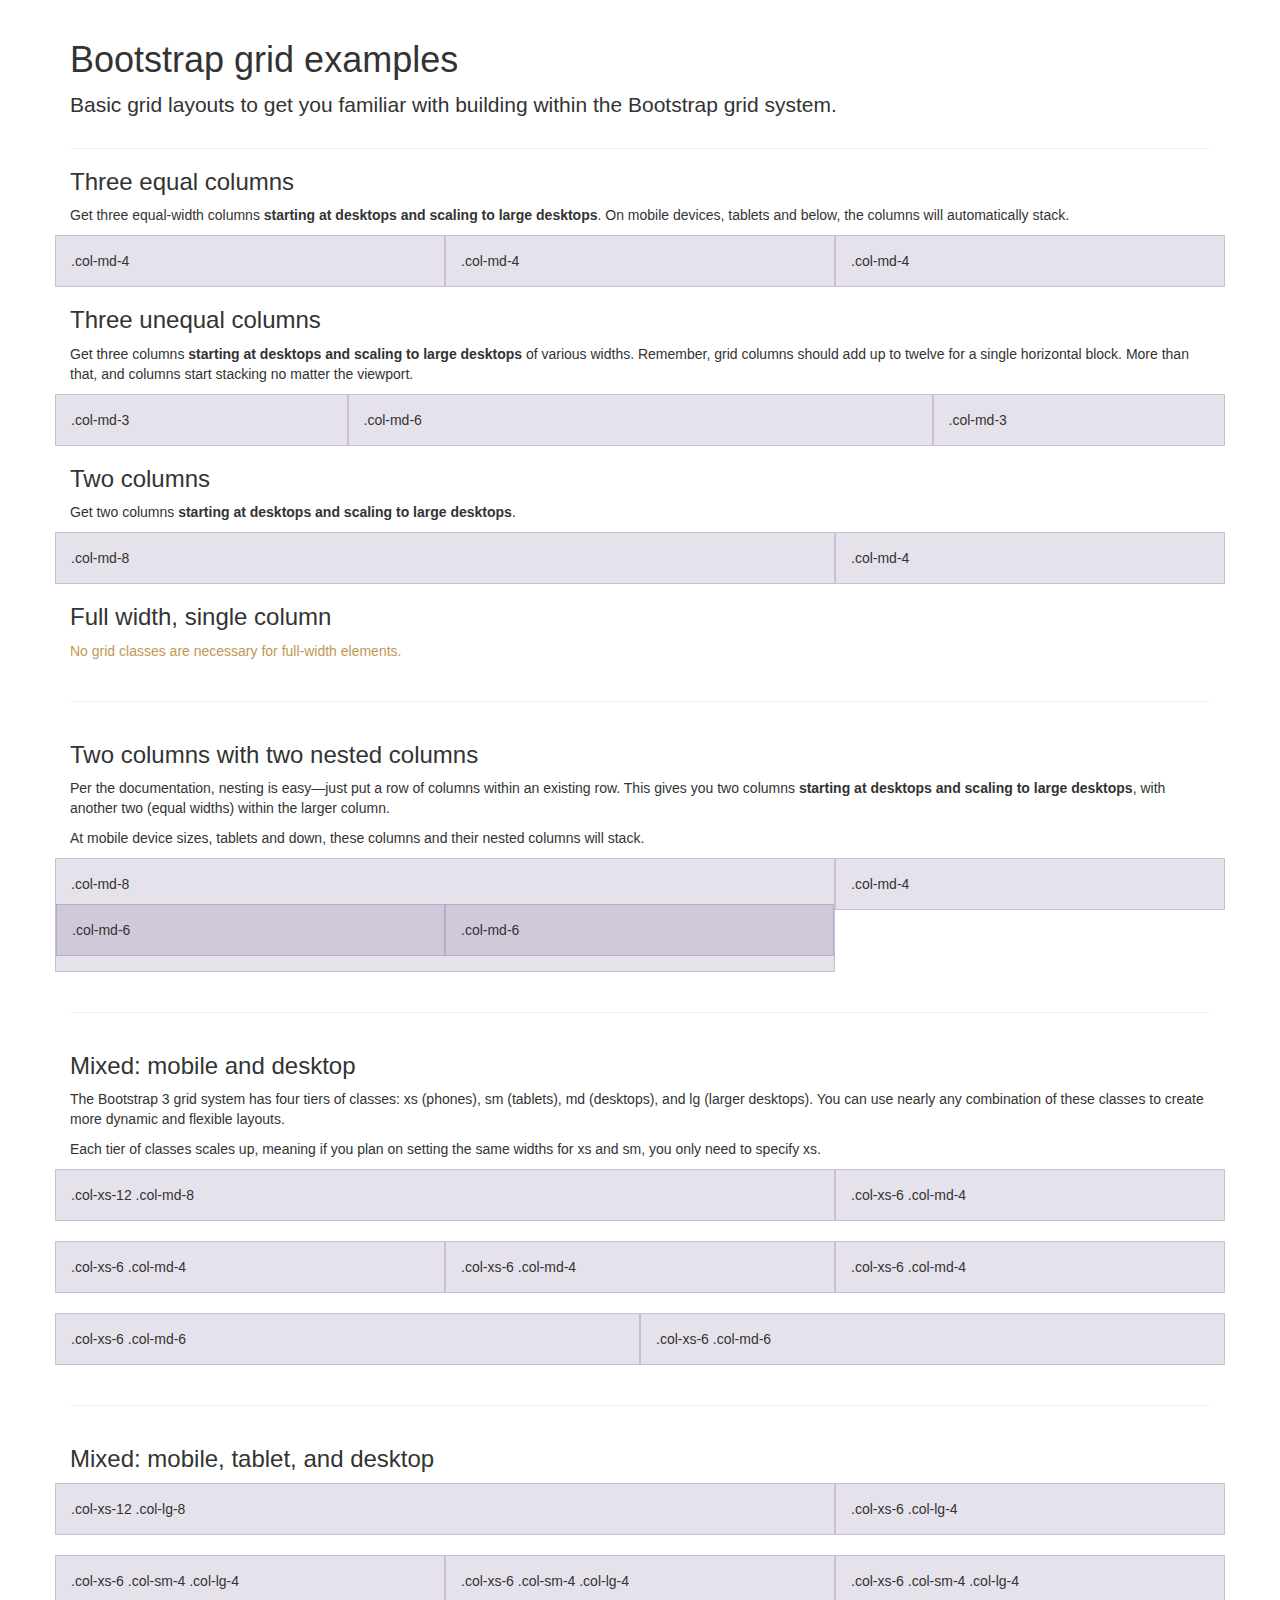
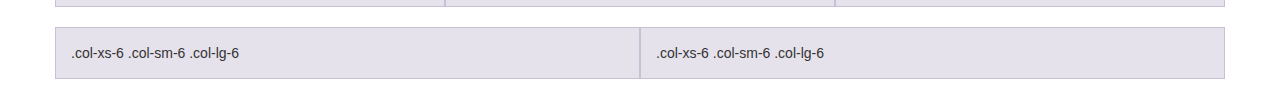
<file: libs/bootstrap-3.0.0/examples/grid/index.html>
<!DOCTYPE html>
<html lang="en">
  <head>
    <meta charset="utf-8">
    <meta name="viewport" content="width=device-width, initial-scale=1.0">
    <meta name="description" content="">
    <meta name="author" content="">
    <link rel="shortcut icon" href="../../assets/ico/favicon.png">

    <title>Grid Template for Bootstrap</title>

    <!-- Bootstrap core CSS -->
    <link href="../../dist/css/bootstrap.css" rel="stylesheet">

    <!-- Custom styles for this template -->
    <link href="grid.css" rel="stylesheet">

    <!-- HTML5 shim and Respond.js IE8 support of HTML5 elements and media queries -->
    <!--[if lt IE 9]>
      <script src="../../assets/js/html5shiv.js"></script>
      <script src="../../assets/js/respond.min.js"></script>
    <![endif]-->
  </head>

  <body>
    <div class="container">

      <div class="page-header">
        <h1>Bootstrap grid examples</h1>
        <p class="lead">Basic grid layouts to get you familiar with building within the Bootstrap grid system.</p>
      </div>

      <h3>Three equal columns</h3>
      <p>Get three equal-width columns <strong>starting at desktops and scaling to large desktops</strong>. On mobile devices, tablets and below, the columns will automatically stack.</p>
      <div class="row">
        <div class="col-md-4">.col-md-4</div>
        <div class="col-md-4">.col-md-4</div>
        <div class="col-md-4">.col-md-4</div>
      </div>

      <h3>Three unequal columns</h3>
      <p>Get three columns <strong>starting at desktops and scaling to large desktops</strong> of various widths. Remember, grid columns should add up to twelve for a single horizontal block. More than that, and columns start stacking no matter the viewport.</p>
      <div class="row">
        <div class="col-md-3">.col-md-3</div>
        <div class="col-md-6">.col-md-6</div>
        <div class="col-md-3">.col-md-3</div>
      </div>

      <h3>Two columns</h3>
      <p>Get two columns <strong>starting at desktops and scaling to large desktops</strong>.</p>
      <div class="row">
        <div class="col-md-8">.col-md-8</div>
        <div class="col-md-4">.col-md-4</div>
      </div>

      <h3>Full width, single column</h3>
      <p class="text-warning">No grid classes are necessary for full-width elements.</p>

      <hr>

      <h3>Two columns with two nested columns</h3>
      <p>Per the documentation, nesting is easy—just put a row of columns within an existing row. This gives you two columns <strong>starting at desktops and scaling to large desktops</strong>, with another two (equal widths) within the larger column.</p>
      <p>At mobile device sizes, tablets and down, these columns and their nested columns will stack.</p>
      <div class="row">
        <div class="col-md-8">
          .col-md-8
          <div class="row">
            <div class="col-md-6">.col-md-6</div>
            <div class="col-md-6">.col-md-6</div>
          </div>
        </div>
        <div class="col-md-4">.col-md-4</div>
      </div>

      <hr>

      <h3>Mixed: mobile and desktop</h3>
      <p>The Bootstrap 3 grid system has four tiers of classes: xs (phones), sm (tablets), md (desktops), and lg (larger desktops). You can use nearly any combination of these classes to create more dynamic and flexible layouts.</p>
      <p>Each tier of classes scales up, meaning if you plan on setting the same widths for xs and sm, you only need to specify xs.</p>
      <div class="row">
        <div class="col-xs-12 col-md-8">.col-xs-12 .col-md-8</div>
        <div class="col-xs-6 col-md-4">.col-xs-6 .col-md-4</div>
      </div>
      <div class="row">
        <div class="col-xs-6 col-md-4">.col-xs-6 .col-md-4</div>
        <div class="col-xs-6 col-md-4">.col-xs-6 .col-md-4</div>
        <div class="col-xs-6 col-md-4">.col-xs-6 .col-md-4</div>
      </div>
      <div class="row">
        <div class="col-xs-6 col-md-6">.col-xs-6 .col-md-6</div>
        <div class="col-xs-6 col-md-6">.col-xs-6 .col-md-6</div>
      </div>

      <hr>

      <h3>Mixed: mobile, tablet, and desktop</h3>
      <p></p>
      <div class="row">
        <div class="col-xs-12 col-sm-8 col-lg-8">.col-xs-12 .col-lg-8</div>
        <div class="col-xs-6 col-sm-4 col-lg-4">.col-xs-6 .col-lg-4</div>
      </div>
      <div class="row">
        <div class="col-xs-6 col-sm-4 col-lg-4">.col-xs-6 .col-sm-4 .col-lg-4</div>
        <div class="col-xs-6 col-sm-4 col-lg-4">.col-xs-6 .col-sm-4 .col-lg-4</div>
        <div class="col-xs-6 col-sm-4 col-lg-4">.col-xs-6 .col-sm-4 .col-lg-4</div>
      </div>
      <div class="row">
        <div class="col-xs-6 col-sm-6 col-lg-6">.col-xs-6 .col-sm-6 .col-lg-6</div>
        <div class="col-xs-6 col-sm-6 col-lg-6">.col-xs-6 .col-sm-6 .col-lg-6</div>
      </div>

    </div> <!-- /container -->


    <!-- Bootstrap core JavaScript
    ================================================== -->
    <!-- Placed at the end of the document so the pages load faster -->
  </body>
</html>
</file>
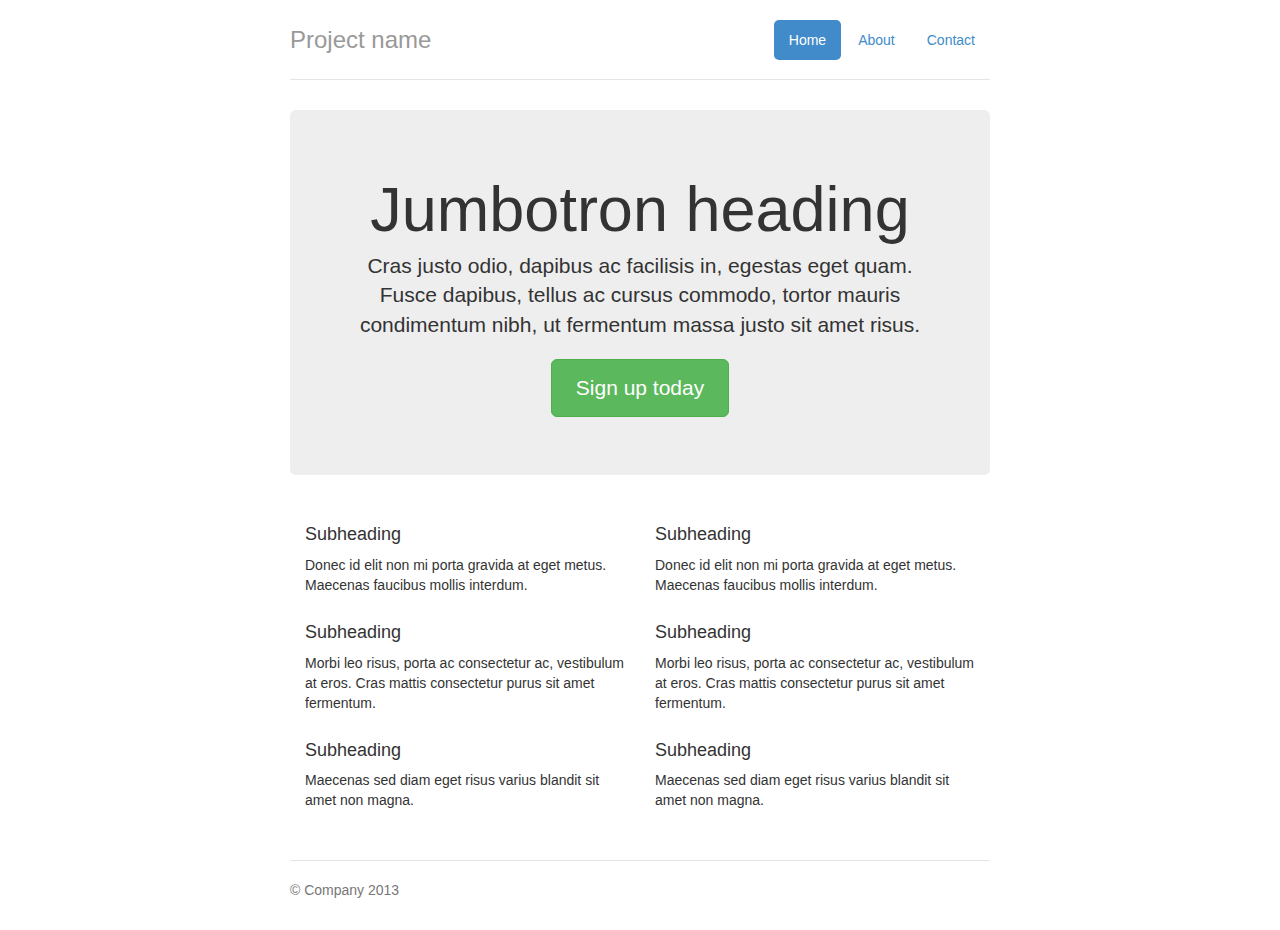
<file: libs/bootstrap-3.0.0/examples/jumbotron-narrow/index.html>
<!DOCTYPE html>
<html lang="en">
  <head>
    <meta charset="utf-8">
    <meta name="viewport" content="width=device-width, initial-scale=1.0">
    <meta name="description" content="">
    <meta name="author" content="">
    <link rel="shortcut icon" href="../../assets/ico/favicon.png">

    <title>Narrow Jumbotron Template for Bootstrap</title>

    <!-- Bootstrap core CSS -->
    <link href="../../dist/css/bootstrap.css" rel="stylesheet">

    <!-- Custom styles for this template -->
    <link href="jumbotron-narrow.css" rel="stylesheet">

    <!-- HTML5 shim and Respond.js IE8 support of HTML5 elements and media queries -->
    <!--[if lt IE 9]>
      <script src="../../assets/js/html5shiv.js"></script>
      <script src="../../assets/js/respond.min.js"></script>
    <![endif]-->
  </head>

  <body>

    <div class="container">
      <div class="header">
        <ul class="nav nav-pills pull-right">
          <li class="active"><a href="#">Home</a></li>
          <li><a href="#">About</a></li>
          <li><a href="#">Contact</a></li>
        </ul>
        <h3 class="text-muted">Project name</h3>
      </div>

      <div class="jumbotron">
        <h1>Jumbotron heading</h1>
        <p class="lead">Cras justo odio, dapibus ac facilisis in, egestas eget quam. Fusce dapibus, tellus ac cursus commodo, tortor mauris condimentum nibh, ut fermentum massa justo sit amet risus.</p>
        <p><a class="btn btn-lg btn-success" href="#">Sign up today</a></p>
      </div>

      <div class="row marketing">
        <div class="col-lg-6">
          <h4>Subheading</h4>
          <p>Donec id elit non mi porta gravida at eget metus. Maecenas faucibus mollis interdum.</p>

          <h4>Subheading</h4>
          <p>Morbi leo risus, porta ac consectetur ac, vestibulum at eros. Cras mattis consectetur purus sit amet fermentum.</p>

          <h4>Subheading</h4>
          <p>Maecenas sed diam eget risus varius blandit sit amet non magna.</p>
        </div>

        <div class="col-lg-6">
          <h4>Subheading</h4>
          <p>Donec id elit non mi porta gravida at eget metus. Maecenas faucibus mollis interdum.</p>

          <h4>Subheading</h4>
          <p>Morbi leo risus, porta ac consectetur ac, vestibulum at eros. Cras mattis consectetur purus sit amet fermentum.</p>

          <h4>Subheading</h4>
          <p>Maecenas sed diam eget risus varius blandit sit amet non magna.</p>
        </div>
      </div>

      <div class="footer">
        <p>&copy; Company 2013</p>
      </div>

    </div> <!-- /container -->


    <!-- Bootstrap core JavaScript
    ================================================== -->
    <!-- Placed at the end of the document so the pages load faster -->
  </body>
</html>
</file>
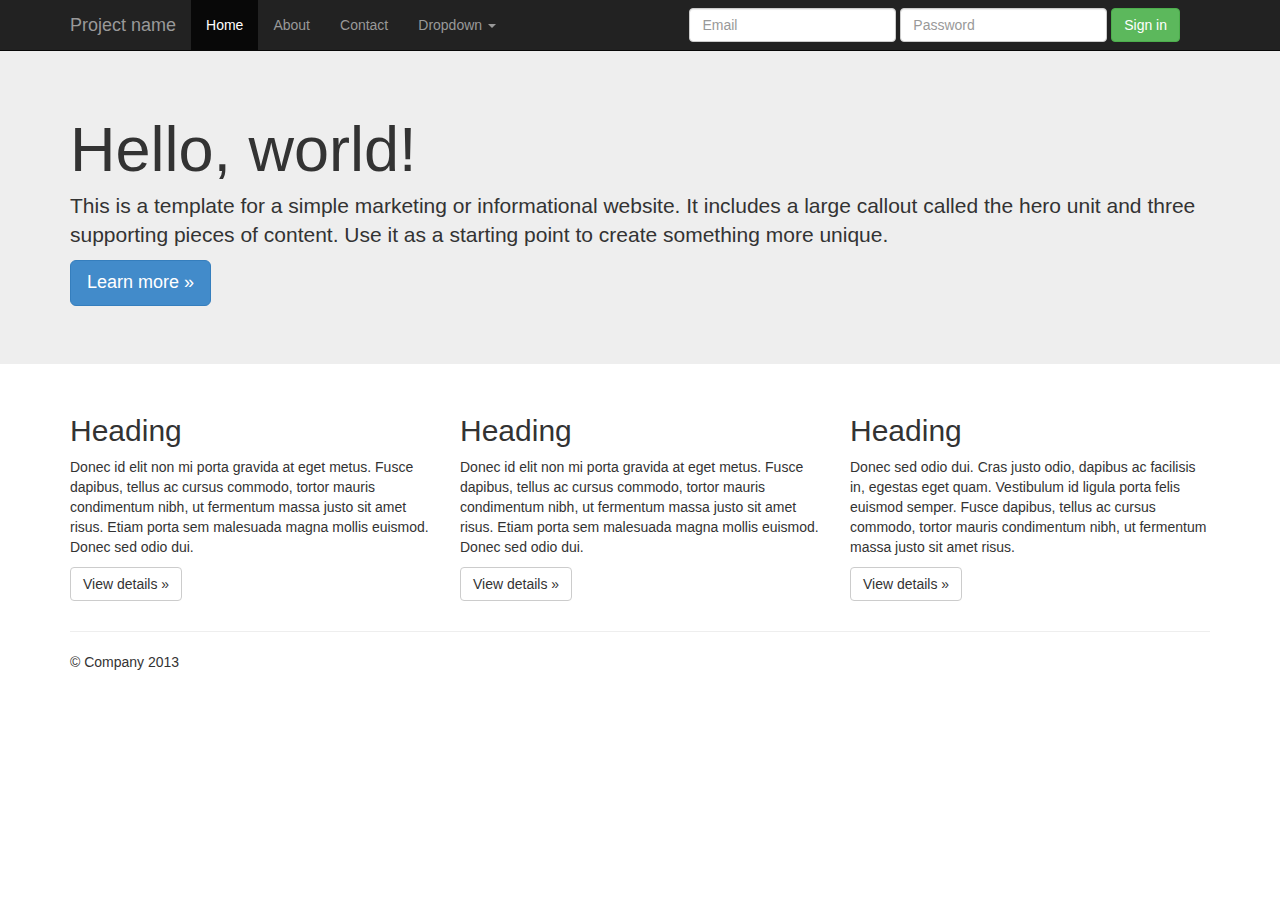
<file: libs/bootstrap-3.0.0/examples/jumbotron/index.html>
<!DOCTYPE html>
<html lang="en">
  <head>
    <meta charset="utf-8">
    <meta name="viewport" content="width=device-width, initial-scale=1.0">
    <meta name="description" content="">
    <meta name="author" content="">
    <link rel="shortcut icon" href="../../assets/ico/favicon.png">

    <title>Jumbotron Template for Bootstrap</title>

    <!-- Bootstrap core CSS -->
    <link href="../../dist/css/bootstrap.css" rel="stylesheet">

    <!-- Custom styles for this template -->
    <link href="jumbotron.css" rel="stylesheet">

    <!-- HTML5 shim and Respond.js IE8 support of HTML5 elements and media queries -->
    <!--[if lt IE 9]>
      <script src="../../assets/js/html5shiv.js"></script>
      <script src="../../assets/js/respond.min.js"></script>
    <![endif]-->
  </head>

  <body>

    <div class="navbar navbar-inverse navbar-fixed-top">
      <div class="container">
        <div class="navbar-header">
          <button type="button" class="navbar-toggle" data-toggle="collapse" data-target=".navbar-collapse">
            <span class="icon-bar"></span>
            <span class="icon-bar"></span>
            <span class="icon-bar"></span>
          </button>
          <a class="navbar-brand" href="#">Project name</a>
        </div>
        <div class="navbar-collapse collapse">
          <ul class="nav navbar-nav">
            <li class="active"><a href="#">Home</a></li>
            <li><a href="#about">About</a></li>
            <li><a href="#contact">Contact</a></li>
            <li class="dropdown">
              <a href="#" class="dropdown-toggle" data-toggle="dropdown">Dropdown <b class="caret"></b></a>
              <ul class="dropdown-menu">
                <li><a href="#">Action</a></li>
                <li><a href="#">Another action</a></li>
                <li><a href="#">Something else here</a></li>
                <li class="divider"></li>
                <li class="dropdown-header">Nav header</li>
                <li><a href="#">Separated link</a></li>
                <li><a href="#">One more separated link</a></li>
              </ul>
            </li>
          </ul>
          <form class="navbar-form navbar-right">
            <div class="form-group">
              <input type="text" placeholder="Email" class="form-control">
            </div>
            <div class="form-group">
              <input type="password" placeholder="Password" class="form-control">
            </div>
            <button type="submit" class="btn btn-success">Sign in</button>
          </form>
        </div><!--/.navbar-collapse -->
      </div>
    </div>

    <!-- Main jumbotron for a primary marketing message or call to action -->
    <div class="jumbotron">
      <div class="container">
        <h1>Hello, world!</h1>
        <p>This is a template for a simple marketing or informational website. It includes a large callout called the hero unit and three supporting pieces of content. Use it as a starting point to create something more unique.</p>
        <p><a class="btn btn-primary btn-lg">Learn more &raquo;</a></p>
      </div>
    </div>

    <div class="container">
      <!-- Example row of columns -->
      <div class="row">
        <div class="col-lg-4">
          <h2>Heading</h2>
          <p>Donec id elit non mi porta gravida at eget metus. Fusce dapibus, tellus ac cursus commodo, tortor mauris condimentum nibh, ut fermentum massa justo sit amet risus. Etiam porta sem malesuada magna mollis euismod. Donec sed odio dui. </p>
          <p><a class="btn btn-default" href="#">View details &raquo;</a></p>
        </div>
        <div class="col-lg-4">
          <h2>Heading</h2>
          <p>Donec id elit non mi porta gravida at eget metus. Fusce dapibus, tellus ac cursus commodo, tortor mauris condimentum nibh, ut fermentum massa justo sit amet risus. Etiam porta sem malesuada magna mollis euismod. Donec sed odio dui. </p>
          <p><a class="btn btn-default" href="#">View details &raquo;</a></p>
       </div>
        <div class="col-lg-4">
          <h2>Heading</h2>
          <p>Donec sed odio dui. Cras justo odio, dapibus ac facilisis in, egestas eget quam. Vestibulum id ligula porta felis euismod semper. Fusce dapibus, tellus ac cursus commodo, tortor mauris condimentum nibh, ut fermentum massa justo sit amet risus.</p>
          <p><a class="btn btn-default" href="#">View details &raquo;</a></p>
        </div>
      </div>

      <hr>

      <footer>
        <p>&copy; Company 2013</p>
      </footer>
    </div> <!-- /container -->


    <!-- Bootstrap core JavaScript
    ================================================== -->
    <!-- Placed at the end of the document so the pages load faster -->
    <script src="../../assets/js/jquery.js"></script>
    <script src="../../dist/js/bootstrap.min.js"></script>
  </body>
</html>
</file>
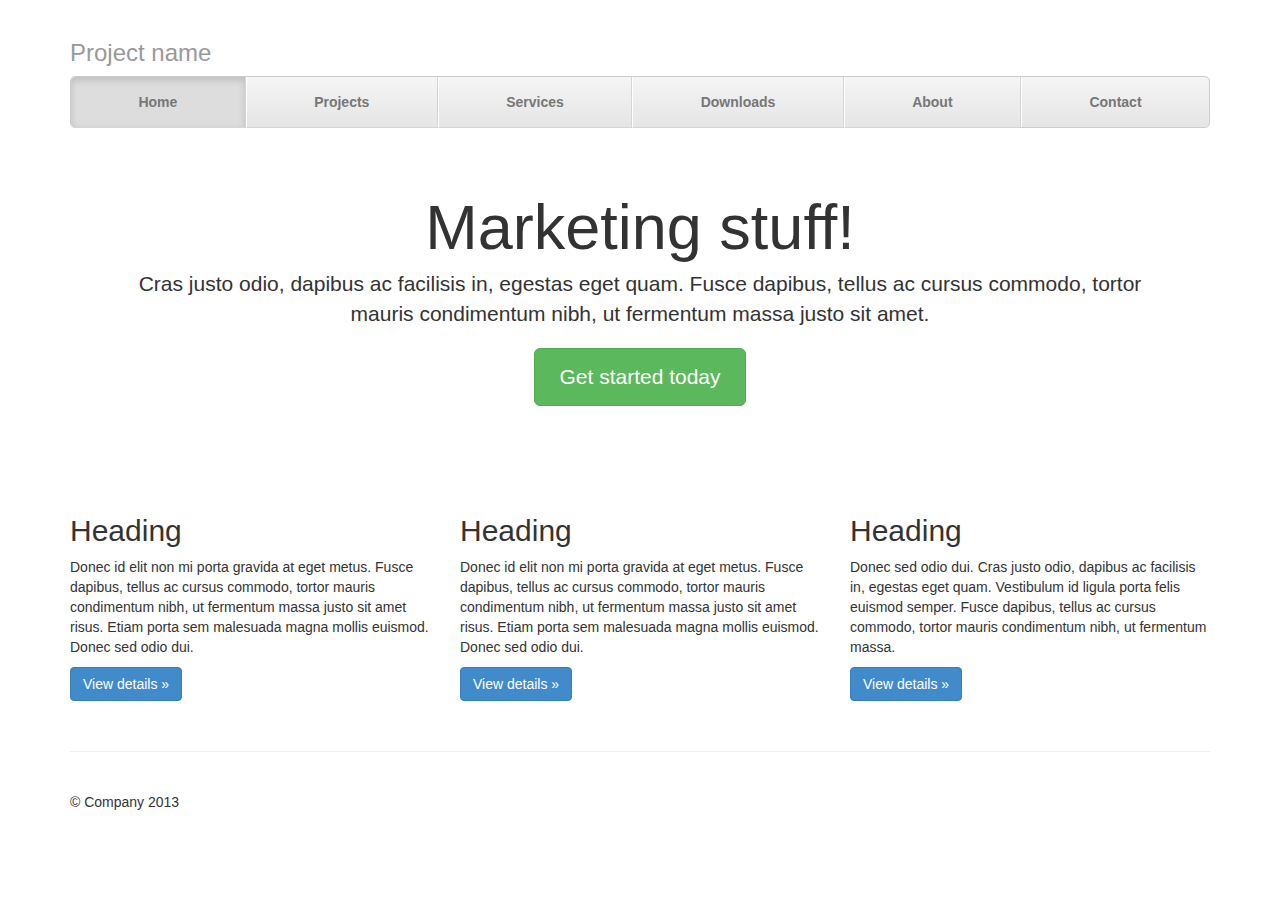
<file: libs/bootstrap-3.0.0/examples/justified-nav/index.html>
<!DOCTYPE html>
<html lang="en">
  <head>
    <meta charset="utf-8">
    <meta name="viewport" content="width=device-width, initial-scale=1.0">
    <meta name="description" content="">
    <meta name="author" content="">
    <link rel="shortcut icon" href="../../assets/ico/favicon.png">

    <title>Justified Nav Template for Bootstrap</title>

    <!-- Bootstrap core CSS -->
    <link href="../../dist/css/bootstrap.css" rel="stylesheet">

    <!-- Custom styles for this template -->
    <link href="justified-nav.css" rel="stylesheet">

    <!-- HTML5 shim and Respond.js IE8 support of HTML5 elements and media queries -->
    <!--[if lt IE 9]>
      <script src="../../assets/js/html5shiv.js"></script>
      <script src="../../assets/js/respond.min.js"></script>
    <![endif]-->
  </head>

  <body>

    <div class="container">

      <div class="masthead">
        <h3 class="text-muted">Project name</h3>
        <ul class="nav nav-justified">
          <li class="active"><a href="#">Home</a></li>
          <li><a href="#">Projects</a></li>
          <li><a href="#">Services</a></li>
          <li><a href="#">Downloads</a></li>
          <li><a href="#">About</a></li>
          <li><a href="#">Contact</a></li>
        </ul>
      </div>

      <!-- Jumbotron -->
      <div class="jumbotron">
        <h1>Marketing stuff!</h1>
        <p class="lead">Cras justo odio, dapibus ac facilisis in, egestas eget quam. Fusce dapibus, tellus ac cursus commodo, tortor mauris condimentum nibh, ut fermentum massa justo sit amet.</p>
        <p><a class="btn btn-lg btn-success" href="#">Get started today</a></p>
      </div>

      <!-- Example row of columns -->
      <div class="row">
        <div class="col-lg-4">
          <h2>Heading</h2>
          <p>Donec id elit non mi porta gravida at eget metus. Fusce dapibus, tellus ac cursus commodo, tortor mauris condimentum nibh, ut fermentum massa justo sit amet risus. Etiam porta sem malesuada magna mollis euismod. Donec sed odio dui. </p>
          <p><a class="btn btn-primary" href="#">View details &raquo;</a></p>
        </div>
        <div class="col-lg-4">
          <h2>Heading</h2>
          <p>Donec id elit non mi porta gravida at eget metus. Fusce dapibus, tellus ac cursus commodo, tortor mauris condimentum nibh, ut fermentum massa justo sit amet risus. Etiam porta sem malesuada magna mollis euismod. Donec sed odio dui. </p>
          <p><a class="btn btn-primary" href="#">View details &raquo;</a></p>
       </div>
        <div class="col-lg-4">
          <h2>Heading</h2>
          <p>Donec sed odio dui. Cras justo odio, dapibus ac facilisis in, egestas eget quam. Vestibulum id ligula porta felis euismod semper. Fusce dapibus, tellus ac cursus commodo, tortor mauris condimentum nibh, ut fermentum massa.</p>
          <p><a class="btn btn-primary" href="#">View details &raquo;</a></p>
        </div>
      </div>

      <!-- Site footer -->
      <div class="footer">
        <p>&copy; Company 2013</p>
      </div>

    </div> <!-- /container -->


    <!-- Bootstrap core JavaScript
    ================================================== -->
    <!-- Placed at the end of the document so the pages load faster -->
  </body>
</html>
</file>
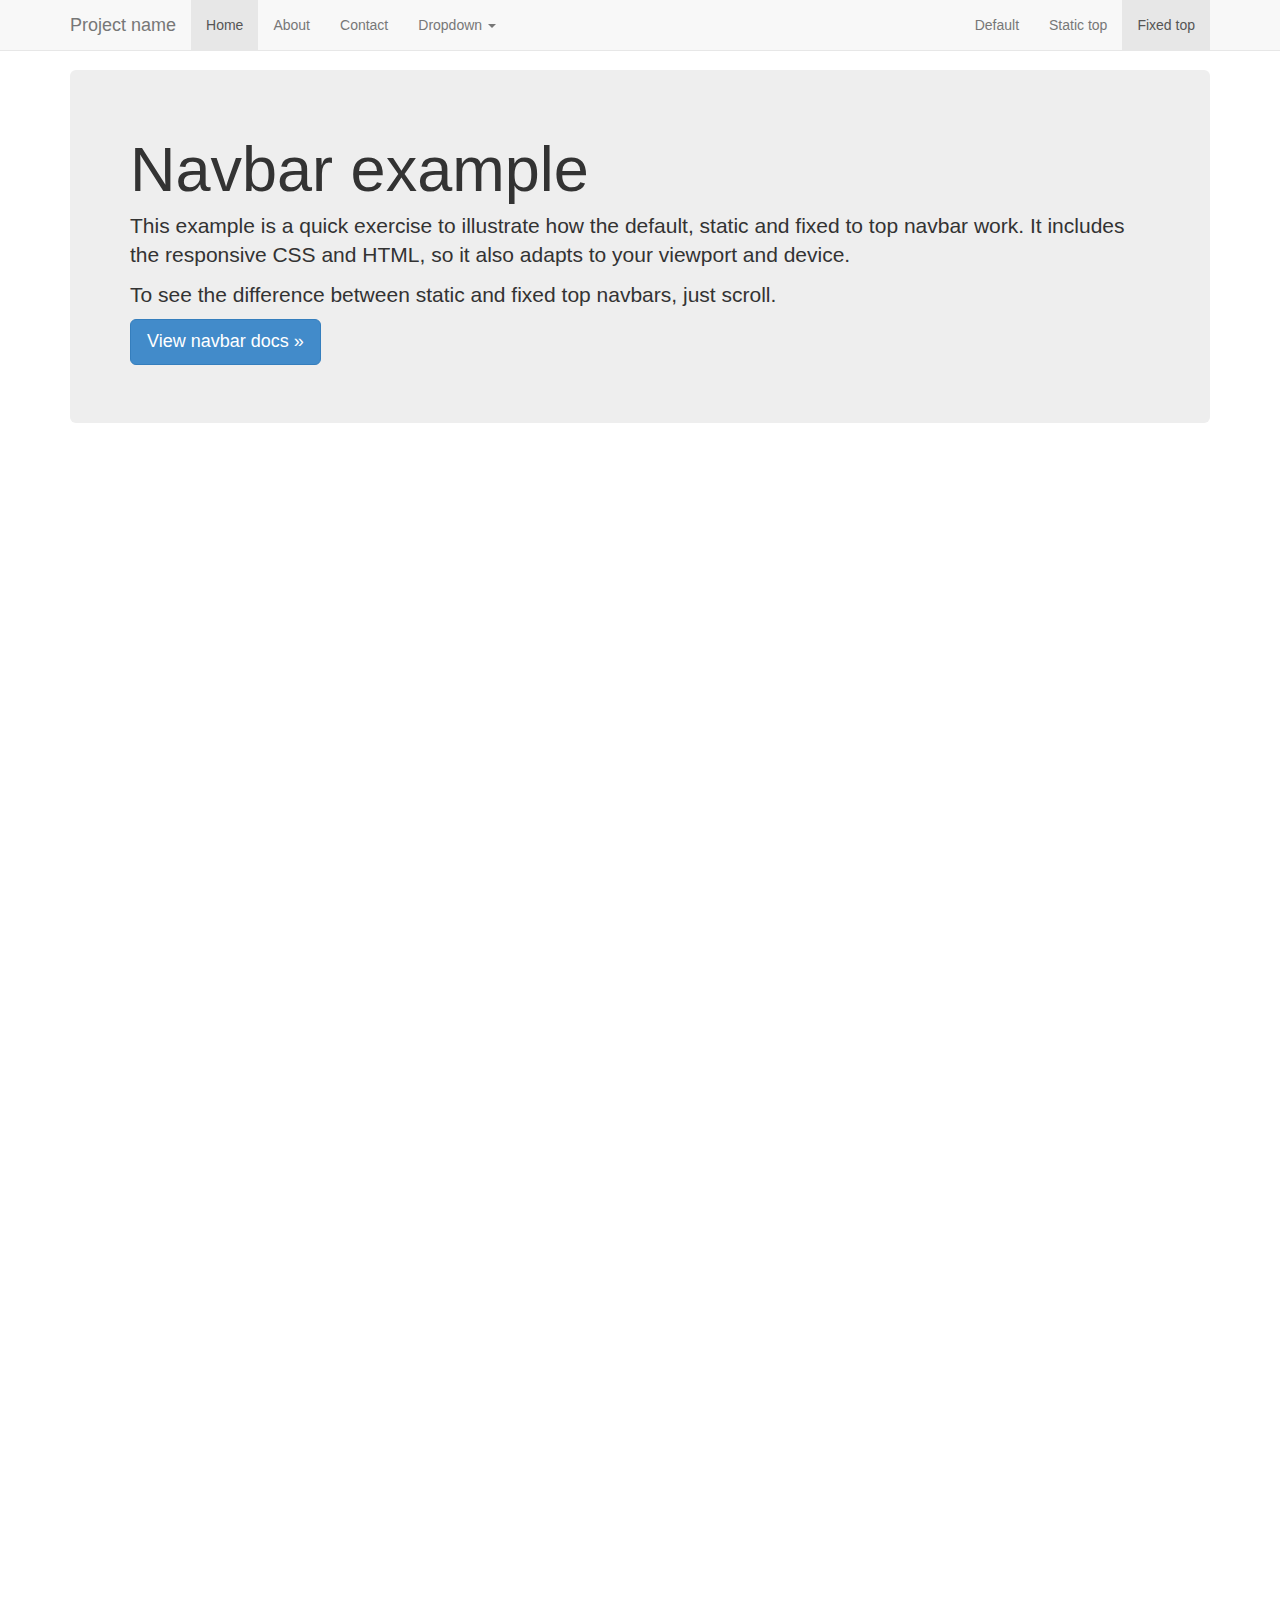
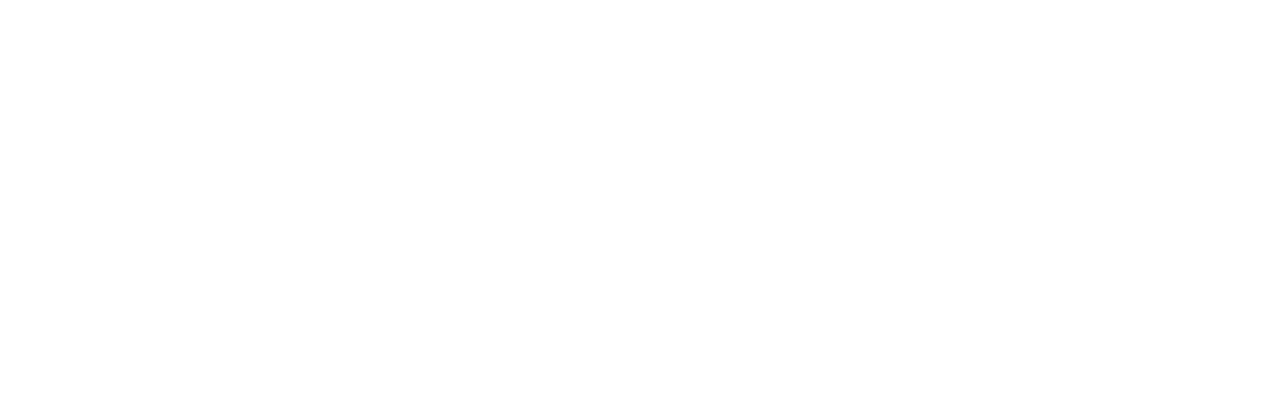
<file: libs/bootstrap-3.0.0/examples/navbar-fixed-top/index.html>
<!DOCTYPE html>
<html lang="en">
  <head>
    <meta charset="utf-8">
    <meta name="viewport" content="width=device-width, initial-scale=1.0">
    <meta name="description" content="">
    <meta name="author" content="">
    <link rel="shortcut icon" href="../../assets/ico/favicon.png">

    <title>Fixed Top Navbar Example for Bootstrap</title>

    <!-- Bootstrap core CSS -->
    <link href="../../dist/css/bootstrap.css" rel="stylesheet">

    <!-- Custom styles for this template -->
    <link href="navbar-fixed-top.css" rel="stylesheet">

    <!-- HTML5 shim and Respond.js IE8 support of HTML5 elements and media queries -->
    <!--[if lt IE 9]>
      <script src="../../assets/js/html5shiv.js"></script>
      <script src="../../assets/js/respond.min.js"></script>
    <![endif]-->
  </head>

  <body>

    <!-- Fixed navbar -->
    <div class="navbar navbar-default navbar-fixed-top">
      <div class="container">
        <div class="navbar-header">
          <button type="button" class="navbar-toggle" data-toggle="collapse" data-target=".navbar-collapse">
            <span class="icon-bar"></span>
            <span class="icon-bar"></span>
            <span class="icon-bar"></span>
          </button>
          <a class="navbar-brand" href="#">Project name</a>
        </div>
        <div class="navbar-collapse collapse">
          <ul class="nav navbar-nav">
            <li class="active"><a href="#">Home</a></li>
            <li><a href="#about">About</a></li>
            <li><a href="#contact">Contact</a></li>
            <li class="dropdown">
              <a href="#" class="dropdown-toggle" data-toggle="dropdown">Dropdown <b class="caret"></b></a>
              <ul class="dropdown-menu">
                <li><a href="#">Action</a></li>
                <li><a href="#">Another action</a></li>
                <li><a href="#">Something else here</a></li>
                <li class="divider"></li>
                <li class="dropdown-header">Nav header</li>
                <li><a href="#">Separated link</a></li>
                <li><a href="#">One more separated link</a></li>
              </ul>
            </li>
          </ul>
          <ul class="nav navbar-nav navbar-right">
            <li><a href="../navbar/">Default</a></li>
            <li><a href="../navbar-static-top/">Static top</a></li>
            <li class="active"><a href="./">Fixed top</a></li>
          </ul>
        </div><!--/.nav-collapse -->
      </div>
    </div>

    <div class="container">

      <!-- Main component for a primary marketing message or call to action -->
      <div class="jumbotron">
        <h1>Navbar example</h1>
        <p>This example is a quick exercise to illustrate how the default, static and fixed to top navbar work. It includes the responsive CSS and HTML, so it also adapts to your viewport and device.</p>
        <p>To see the difference between static and fixed top navbars, just scroll.</p>
        <p>
          <a class="btn btn-lg btn-primary" href="../../components/#navbar">View navbar docs &raquo;</a>
        </p>
      </div>

    </div> <!-- /container -->


    <!-- Bootstrap core JavaScript
    ================================================== -->
    <!-- Placed at the end of the document so the pages load faster -->
    <script src="../../assets/js/jquery.js"></script>
    <script src="../../dist/js/bootstrap.min.js"></script>
  </body>
</html>
</file>
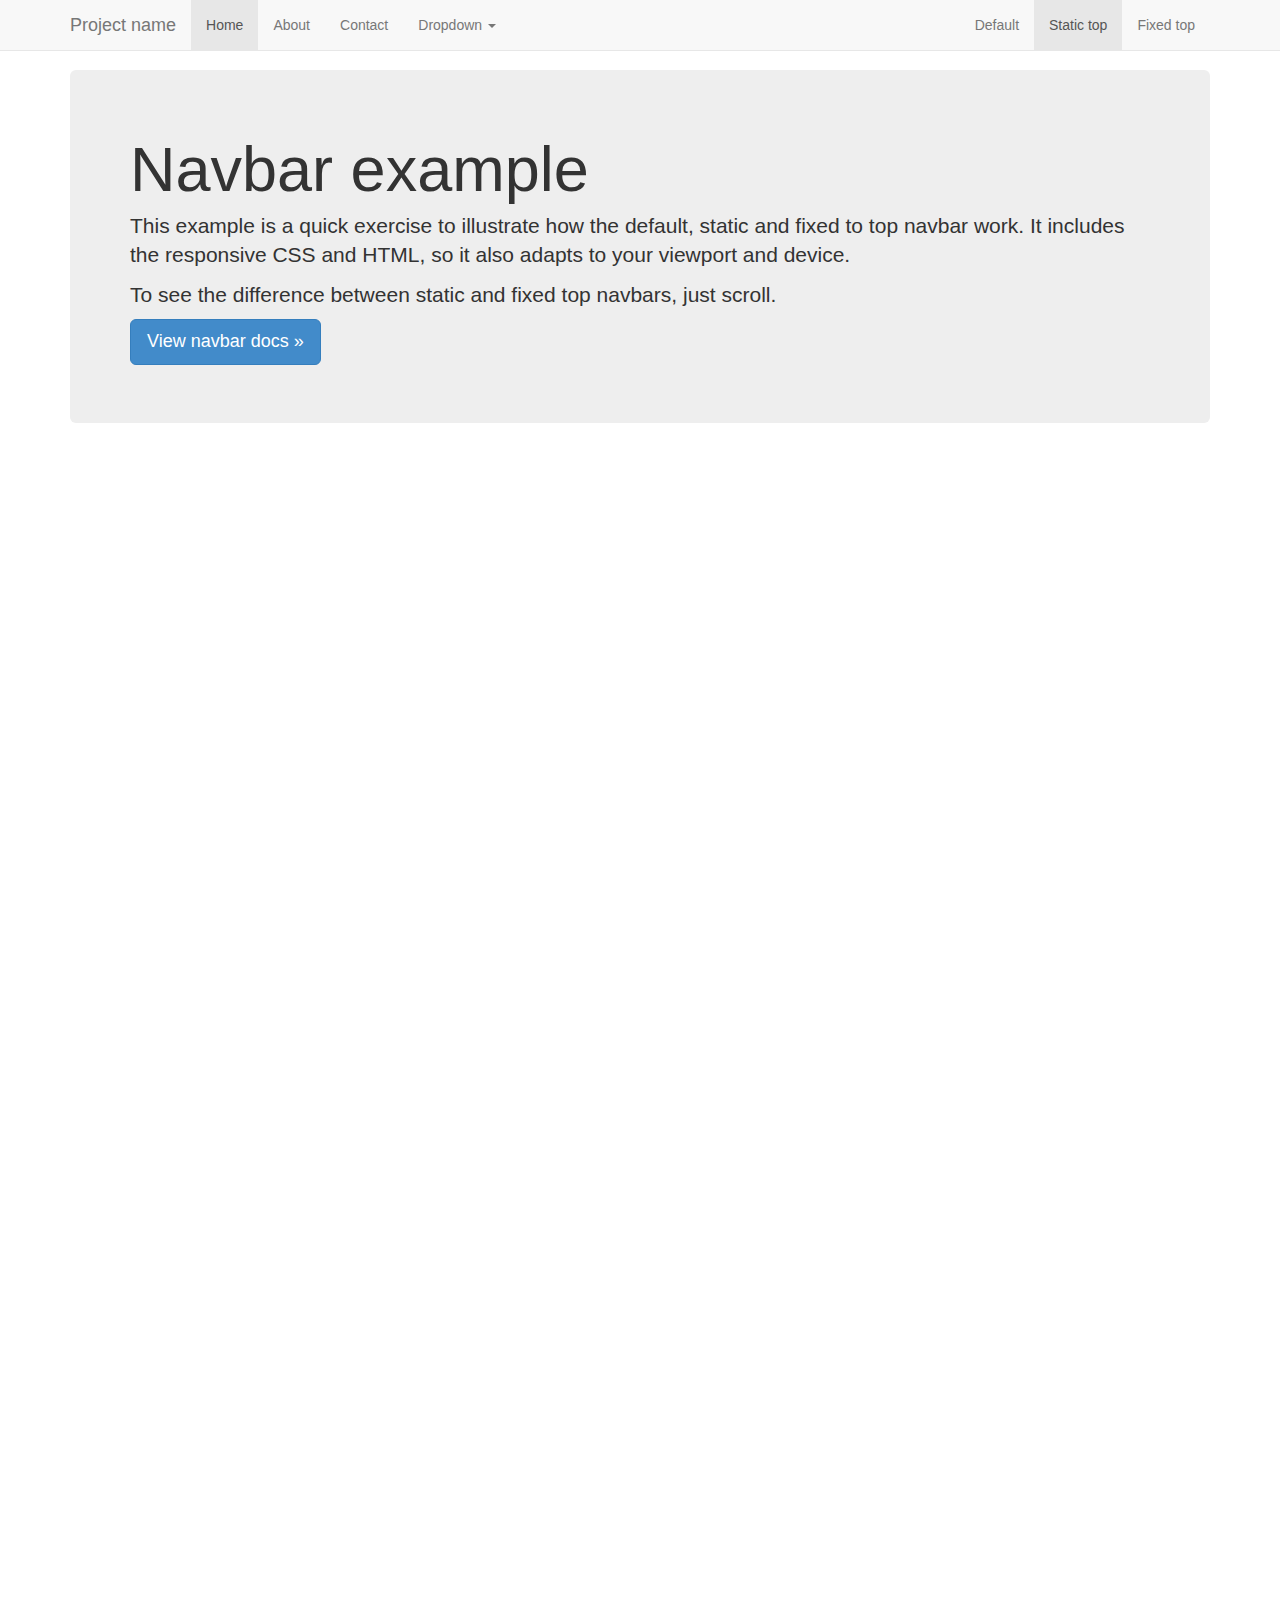
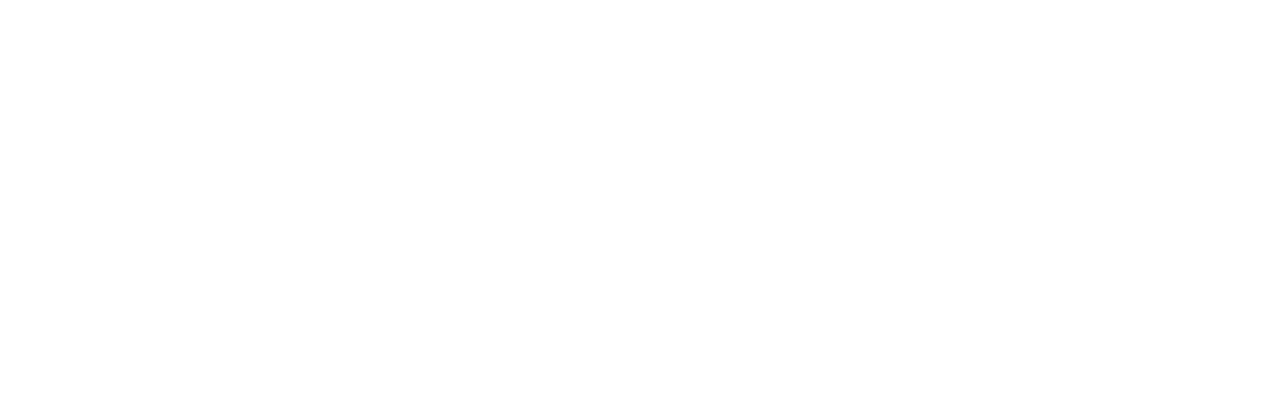
<file: libs/bootstrap-3.0.0/examples/navbar-static-top/index.html>
<!DOCTYPE html>
<html lang="en">
  <head>
    <meta charset="utf-8">
    <meta name="viewport" content="width=device-width, initial-scale=1.0">
    <meta name="description" content="">
    <meta name="author" content="">
    <link rel="shortcut icon" href="../../assets/ico/favicon.png">

    <title>Static Top Navbar Example for Bootstrap</title>

    <!-- Bootstrap core CSS -->
    <link href="../../dist/css/bootstrap.css" rel="stylesheet">

    <!-- Custom styles for this template -->
    <link href="navbar-static-top.css" rel="stylesheet">

    <!-- HTML5 shim and Respond.js IE8 support of HTML5 elements and media queries -->
    <!--[if lt IE 9]>
      <script src="../../assets/js/html5shiv.js"></script>
      <script src="../../assets/js/respond.min.js"></script>
    <![endif]-->
  </head>

  <body>

    <!-- Static navbar -->
    <div class="navbar navbar-default navbar-static-top">
      <div class="container">
        <div class="navbar-header">
          <button type="button" class="navbar-toggle" data-toggle="collapse" data-target=".navbar-collapse">
            <span class="icon-bar"></span>
            <span class="icon-bar"></span>
            <span class="icon-bar"></span>
          </button>
          <a class="navbar-brand" href="#">Project name</a>
        </div>
        <div class="navbar-collapse collapse">
          <ul class="nav navbar-nav">
            <li class="active"><a href="#">Home</a></li>
            <li><a href="#about">About</a></li>
            <li><a href="#contact">Contact</a></li>
            <li class="dropdown">
              <a href="#" class="dropdown-toggle" data-toggle="dropdown">Dropdown <b class="caret"></b></a>
              <ul class="dropdown-menu">
                <li><a href="#">Action</a></li>
                <li><a href="#">Another action</a></li>
                <li><a href="#">Something else here</a></li>
                <li class="divider"></li>
                <li class="dropdown-header">Nav header</li>
                <li><a href="#">Separated link</a></li>
                <li><a href="#">One more separated link</a></li>
              </ul>
            </li>
          </ul>
          <ul class="nav navbar-nav navbar-right">
            <li><a href="../navbar/">Default</a></li>
            <li class="active"><a href="./">Static top</a></li>
            <li><a href="../navbar-fixed-top/">Fixed top</a></li>
          </ul>
        </div><!--/.nav-collapse -->
      </div>
    </div>


    <div class="container">

      <!-- Main component for a primary marketing message or call to action -->
      <div class="jumbotron">
        <h1>Navbar example</h1>
        <p>This example is a quick exercise to illustrate how the default, static and fixed to top navbar work. It includes the responsive CSS and HTML, so it also adapts to your viewport and device.</p>
        <p>To see the difference between static and fixed top navbars, just scroll.</p>
        <p>
          <a class="btn btn-lg btn-primary" href="../../components/#navbar">View navbar docs &raquo;</a>
        </p>
      </div>

    </div> <!-- /container -->


    <!-- Bootstrap core JavaScript
    ================================================== -->
    <!-- Placed at the end of the document so the pages load faster -->
    <script src="../../assets/js/jquery.js"></script>
    <script src="../../dist/js/bootstrap.min.js"></script>
  </body>
</html>
</file>
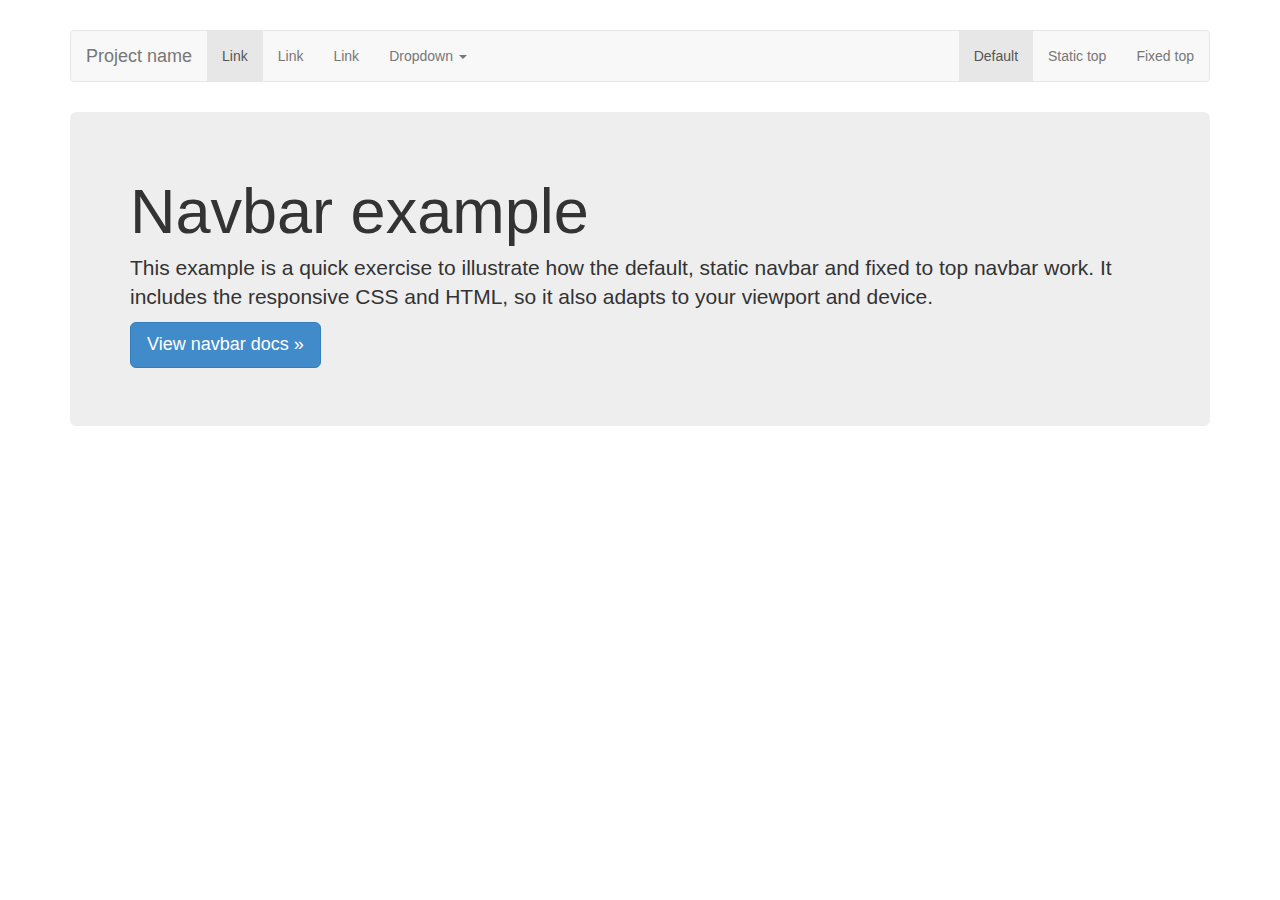
<file: libs/bootstrap-3.0.0/examples/navbar/index.html>
<!DOCTYPE html>
<html lang="en">
  <head>
    <meta charset="utf-8">
    <meta name="viewport" content="width=device-width, initial-scale=1.0">
    <meta name="description" content="">
    <meta name="author" content="">
    <link rel="shortcut icon" href="../../assets/ico/favicon.png">

    <title>Navbar Template for Bootstrap</title>

    <!-- Bootstrap core CSS -->
    <link href="../../dist/css/bootstrap.css" rel="stylesheet">

    <!-- Custom styles for this template -->
    <link href="navbar.css" rel="stylesheet">

    <!-- HTML5 shim and Respond.js IE8 support of HTML5 elements and media queries -->
    <!--[if lt IE 9]>
      <script src="../../assets/js/html5shiv.js"></script>
      <script src="../../assets/js/respond.min.js"></script>
    <![endif]-->
  </head>

  <body>

    <div class="container">

      <!-- Static navbar -->
      <div class="navbar navbar-default">
        <div class="navbar-header">
          <button type="button" class="navbar-toggle" data-toggle="collapse" data-target=".navbar-collapse">
            <span class="icon-bar"></span>
            <span class="icon-bar"></span>
            <span class="icon-bar"></span>
          </button>
          <a class="navbar-brand" href="#">Project name</a>
        </div>
        <div class="navbar-collapse collapse">
          <ul class="nav navbar-nav">
            <li class="active"><a href="#">Link</a></li>
            <li><a href="#">Link</a></li>
            <li><a href="#">Link</a></li>
            <li class="dropdown">
              <a href="#" class="dropdown-toggle" data-toggle="dropdown">Dropdown <b class="caret"></b></a>
              <ul class="dropdown-menu">
                <li><a href="#">Action</a></li>
                <li><a href="#">Another action</a></li>
                <li><a href="#">Something else here</a></li>
                <li class="divider"></li>
                <li class="dropdown-header">Nav header</li>
                <li><a href="#">Separated link</a></li>
                <li><a href="#">One more separated link</a></li>
              </ul>
            </li>
          </ul>
          <ul class="nav navbar-nav navbar-right">
            <li class="active"><a href="./">Default</a></li>
            <li><a href="../navbar-static-top/">Static top</a></li>
            <li><a href="../navbar-fixed-top/">Fixed top</a></li>
          </ul>
        </div><!--/.nav-collapse -->
      </div>

      <!-- Main component for a primary marketing message or call to action -->
      <div class="jumbotron">
        <h1>Navbar example</h1>
        <p>This example is a quick exercise to illustrate how the default, static navbar and fixed to top navbar work. It includes the responsive CSS and HTML, so it also adapts to your viewport and device.</p>
        <p>
          <a class="btn btn-lg btn-primary" href="../../components/#navbar">View navbar docs &raquo;</a>
        </p>
      </div>

    </div> <!-- /container -->


    <!-- Bootstrap core JavaScript
    ================================================== -->
    <!-- Placed at the end of the document so the pages load faster -->
    <script src="../../assets/js/jquery.js"></script>
    <script src="../../dist/js/bootstrap.min.js"></script>
  </body>
</html>
</file>
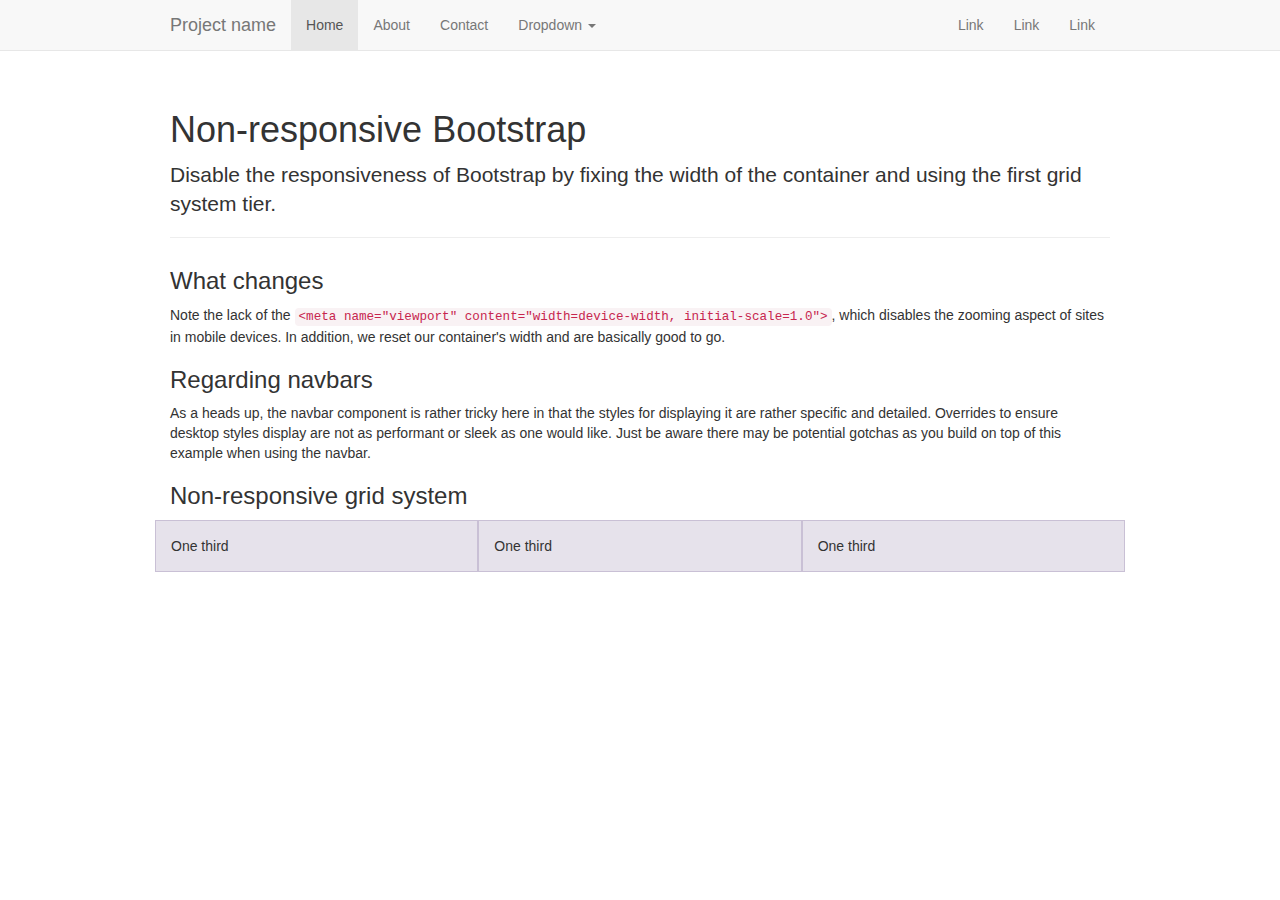
<file: libs/bootstrap-3.0.0/examples/non-responsive/index.html>
<!DOCTYPE html>
<html lang="en">
  <head>
    <meta charset="utf-8">
    <meta name="description" content="">
    <meta name="author" content="">

    <!-- Note there is no responsive meta tag here -->

    <link rel="shortcut icon" href="../../assets/ico/favicon.png">

    <title>Non-responsive Template for Bootstrap</title>

    <!-- Bootstrap core CSS -->
    <link href="../../dist/css/bootstrap.css" rel="stylesheet">

    <!-- Custom styles for this template -->
    <link href="non-responsive.css" rel="stylesheet">

    <!-- HTML5 shim and Respond.js IE8 support of HTML5 elements and media queries -->
    <!--[if lt IE 9]>
      <script src="../../assets/js/html5shiv.js"></script>
      <script src="../../assets/js/respond.min.js"></script>
    <![endif]-->
  </head>

  <body>

    <!-- Fixed navbar -->
    <div class="navbar navbar-default navbar-fixed-top">
      <div class="container">
        <div class="navbar-header">
          <button type="button" class="navbar-toggle" data-toggle="collapse" data-target=".navbar-collapse">
            <span class="icon-bar"></span>
            <span class="icon-bar"></span>
            <span class="icon-bar"></span>
          </button>
          <a class="navbar-brand" href="#">Project name</a>
        </div>
        <div class="navbar-collapse collapse">
          <ul class="nav navbar-nav">
            <li class="active"><a href="#">Home</a></li>
            <li><a href="#about">About</a></li>
            <li><a href="#contact">Contact</a></li>
            <li class="dropdown">
              <a href="#" class="dropdown-toggle" data-toggle="dropdown">Dropdown <b class="caret"></b></a>
              <ul class="dropdown-menu">
                <li><a href="#">Action</a></li>
                <li><a href="#">Another action</a></li>
                <li><a href="#">Something else here</a></li>
                <li class="divider"></li>
                <li class="dropdown-header">Nav header</li>
                <li><a href="#">Separated link</a></li>
                <li><a href="#">One more separated link</a></li>
              </ul>
            </li>
          </ul>
          <ul class="nav navbar-nav navbar-right">
            <li><a href="#">Link</a></li>
            <li><a href="#">Link</a></li>
            <li><a href="#">Link</a></li>
          </ul>
        </div><!--/.nav-collapse -->
      </div>
    </div>

    <div class="container">

      <div class="page-header">
        <h1>Non-responsive Bootstrap</h1>
        <p class="lead">Disable the responsiveness of Bootstrap by fixing the width of the container and using the first grid system tier.</p>
      </div>

      <h3>What changes</h3>
      <p>Note the lack of the <code>&lt;meta name="viewport" content="width=device-width, initial-scale=1.0"&gt;</code>, which disables the zooming aspect of sites in mobile devices. In addition, we reset our container's width and are basically good to go.</p>

      <h3>Regarding navbars</h3>
      <p>As a heads up, the navbar component is rather tricky here in that the styles for displaying it are rather specific and detailed. Overrides to ensure desktop styles display are not as performant or sleek as one would like. Just be aware there may be potential gotchas as you build on top of this example when using the navbar.</p>

      <h3>Non-responsive grid system</h3>
      <div class="row">
        <div class="col-xs-4">One third</div>
        <div class="col-xs-4">One third</div>
        <div class="col-xs-4">One third</div>
      </div>

    </div> <!-- /container -->


    <!-- Bootstrap core JavaScript
    ================================================== -->
    <!-- Placed at the end of the document so the pages load faster -->
    <script src="../../assets/js/jquery.js"></script>
    <script src="../../dist/js/bootstrap.min.js"></script>
  </body>
</html>
</file>
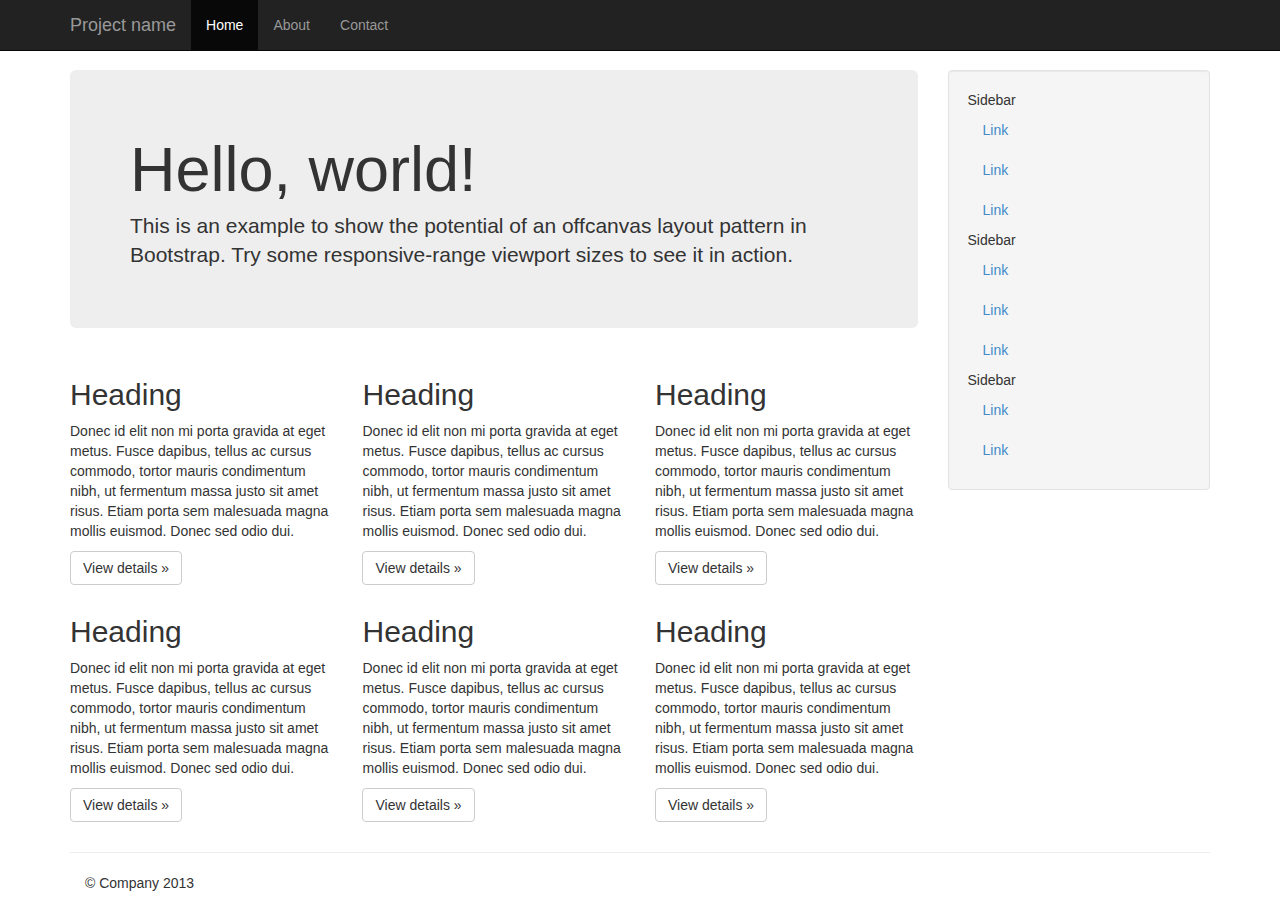
<file: libs/bootstrap-3.0.0/examples/offcanvas/index.html>
<!DOCTYPE html>
<html lang="en">
  <head>
    <meta charset="utf-8">
    <meta name="viewport" content="width=device-width, initial-scale=1.0">
    <meta name="description" content="">
    <meta name="author" content="">
    <link rel="shortcut icon" href="../../assets/ico/favicon.png">

    <title>Off Canvas Template for Bootstrap</title>

    <!-- Bootstrap core CSS -->
    <link href="../../dist/css/bootstrap.min.css" rel="stylesheet">

    <!-- Custom styles for this template -->
    <link href="offcanvas.css" rel="stylesheet">

    <!-- HTML5 shim and Respond.js IE8 support of HTML5 elements and media queries -->
    <!--[if lt IE 9]>
      <script src="../../assets/js/html5shiv.js"></script>
      <script src="../../assets/js/respond.min.js"></script>
    <![endif]-->
  </head>

  <body>
    <div class="navbar navbar-fixed-top navbar-inverse" role="navigation">
      <div class="container">
        <div class="navbar-header">
          <button type="button" class="navbar-toggle" data-toggle="collapse" data-target=".navbar-collapse">
            <span class="icon-bar"></span>
            <span class="icon-bar"></span>
            <span class="icon-bar"></span>
          </button>
          <a class="navbar-brand" href="#">Project name</a>
        </div>
        <div class="collapse navbar-collapse">
          <ul class="nav navbar-nav">
            <li class="active"><a href="#">Home</a></li>
            <li><a href="#about">About</a></li>
            <li><a href="#contact">Contact</a></li>
          </ul>
        </div><!-- /.nav-collapse -->
      </div><!-- /.container -->
    </div><!-- /.navbar -->

    <div class="container">

      <div class="row row-offcanvas row-offcanvas-right">
        <div class="col-xs-12 col-sm-9">
          <p class="pull-right visible-xs">
            <button type="button" class="btn btn-primary btn-xs" data-toggle="offcanvas">Toggle nav</button>
          </p>
          <div class="jumbotron">
            <h1>Hello, world!</h1>
            <p>This is an example to show the potential of an offcanvas layout pattern in Bootstrap. Try some responsive-range viewport sizes to see it in action.</p>
          </div>
          <div class="row">
            <div class="col-6 col-sm-6 col-lg-4">
              <h2>Heading</h2>
              <p>Donec id elit non mi porta gravida at eget metus. Fusce dapibus, tellus ac cursus commodo, tortor mauris condimentum nibh, ut fermentum massa justo sit amet risus. Etiam porta sem malesuada magna mollis euismod. Donec sed odio dui. </p>
              <p><a class="btn btn-default" href="#">View details &raquo;</a></p>
            </div><!--/span-->
            <div class="col-6 col-sm-6 col-lg-4">
              <h2>Heading</h2>
              <p>Donec id elit non mi porta gravida at eget metus. Fusce dapibus, tellus ac cursus commodo, tortor mauris condimentum nibh, ut fermentum massa justo sit amet risus. Etiam porta sem malesuada magna mollis euismod. Donec sed odio dui. </p>
              <p><a class="btn btn-default" href="#">View details &raquo;</a></p>
            </div><!--/span-->
            <div class="col-6 col-sm-6 col-lg-4">
              <h2>Heading</h2>
              <p>Donec id elit non mi porta gravida at eget metus. Fusce dapibus, tellus ac cursus commodo, tortor mauris condimentum nibh, ut fermentum massa justo sit amet risus. Etiam porta sem malesuada magna mollis euismod. Donec sed odio dui. </p>
              <p><a class="btn btn-default" href="#">View details &raquo;</a></p>
            </div><!--/span-->
            <div class="col-6 col-sm-6 col-lg-4">
              <h2>Heading</h2>
              <p>Donec id elit non mi porta gravida at eget metus. Fusce dapibus, tellus ac cursus commodo, tortor mauris condimentum nibh, ut fermentum massa justo sit amet risus. Etiam porta sem malesuada magna mollis euismod. Donec sed odio dui. </p>
              <p><a class="btn btn-default" href="#">View details &raquo;</a></p>
            </div><!--/span-->
            <div class="col-6 col-sm-6 col-lg-4">
              <h2>Heading</h2>
              <p>Donec id elit non mi porta gravida at eget metus. Fusce dapibus, tellus ac cursus commodo, tortor mauris condimentum nibh, ut fermentum massa justo sit amet risus. Etiam porta sem malesuada magna mollis euismod. Donec sed odio dui. </p>
              <p><a class="btn btn-default" href="#">View details &raquo;</a></p>
            </div><!--/span-->
            <div class="col-6 col-sm-6 col-lg-4">
              <h2>Heading</h2>
              <p>Donec id elit non mi porta gravida at eget metus. Fusce dapibus, tellus ac cursus commodo, tortor mauris condimentum nibh, ut fermentum massa justo sit amet risus. Etiam porta sem malesuada magna mollis euismod. Donec sed odio dui. </p>
              <p><a class="btn btn-default" href="#">View details &raquo;</a></p>
            </div><!--/span-->
          </div><!--/row-->
        </div><!--/span-->

        <div class="col-xs-6 col-sm-3 sidebar-offcanvas" id="sidebar" role="navigation">
          <div class="well sidebar-nav">
            <ul class="nav">
              <li>Sidebar</li>
              <li class="active"><a href="#">Link</a></li>
              <li><a href="#">Link</a></li>
              <li><a href="#">Link</a></li>
              <li>Sidebar</li>
              <li><a href="#">Link</a></li>
              <li><a href="#">Link</a></li>
              <li><a href="#">Link</a></li>
              <li>Sidebar</li>
              <li><a href="#">Link</a></li>
              <li><a href="#">Link</a></li>
            </ul>
          </div><!--/.well -->
        </div><!--/span-->
      </div><!--/row-->

      <hr>

      <footer>
        <p>&copy; Company 2013</p>
      </footer>

    </div><!--/.container-->



    <!-- Bootstrap core JavaScript
    ================================================== -->
    <!-- Placed at the end of the document so the pages load faster -->
    <script src="../../assets/js/jquery.js"></script>
    <script src="../../dist/js/bootstrap.min.js"></script>
    <script src="offcanvas.js"></script>
  </body>
</html>
</file>
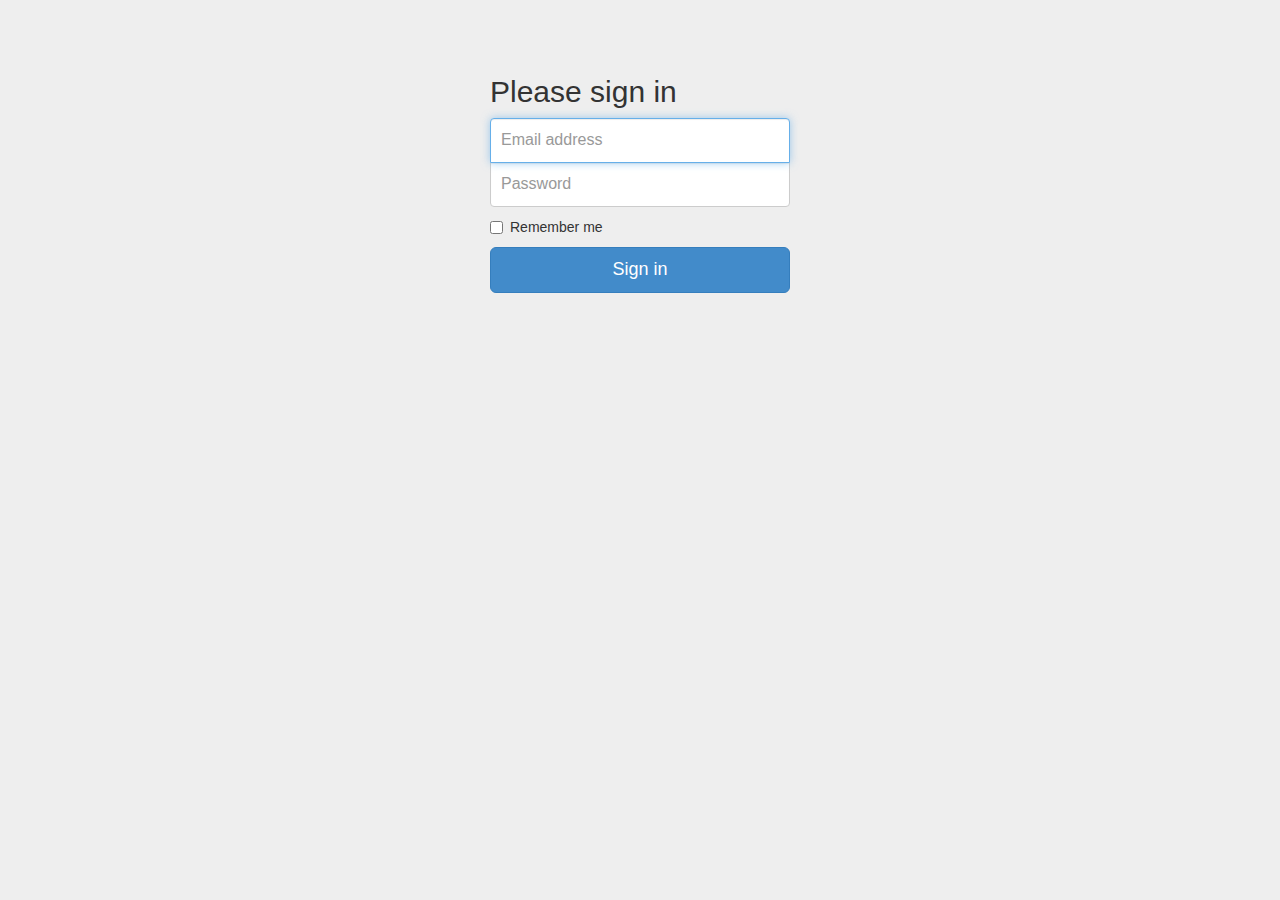
<file: libs/bootstrap-3.0.0/examples/signin/index.html>
<!DOCTYPE html>
<html lang="en">
  <head>
    <meta charset="utf-8">
    <meta name="viewport" content="width=device-width, initial-scale=1.0">
    <meta name="description" content="">
    <meta name="author" content="">
    <link rel="shortcut icon" href="../../assets/ico/favicon.png">

    <title>Signin Template for Bootstrap</title>

    <!-- Bootstrap core CSS -->
    <link href="../../dist/css/bootstrap.css" rel="stylesheet">

    <!-- Custom styles for this template -->
    <link href="signin.css" rel="stylesheet">

    <!-- HTML5 shim and Respond.js IE8 support of HTML5 elements and media queries -->
    <!--[if lt IE 9]>
      <script src="../../assets/js/html5shiv.js"></script>
      <script src="../../assets/js/respond.min.js"></script>
    <![endif]-->
  </head>

  <body>

    <div class="container">

      <form class="form-signin">
        <h2 class="form-signin-heading">Please sign in</h2>
        <input type="text" class="form-control" placeholder="Email address" autofocus>
        <input type="password" class="form-control" placeholder="Password">
        <label class="checkbox">
          <input type="checkbox" value="remember-me"> Remember me
        </label>
        <button class="btn btn-lg btn-primary btn-block" type="submit">Sign in</button>
      </form>

    </div> <!-- /container -->


    <!-- Bootstrap core JavaScript
    ================================================== -->
    <!-- Placed at the end of the document so the pages load faster -->
  </body>
</html>
</file>
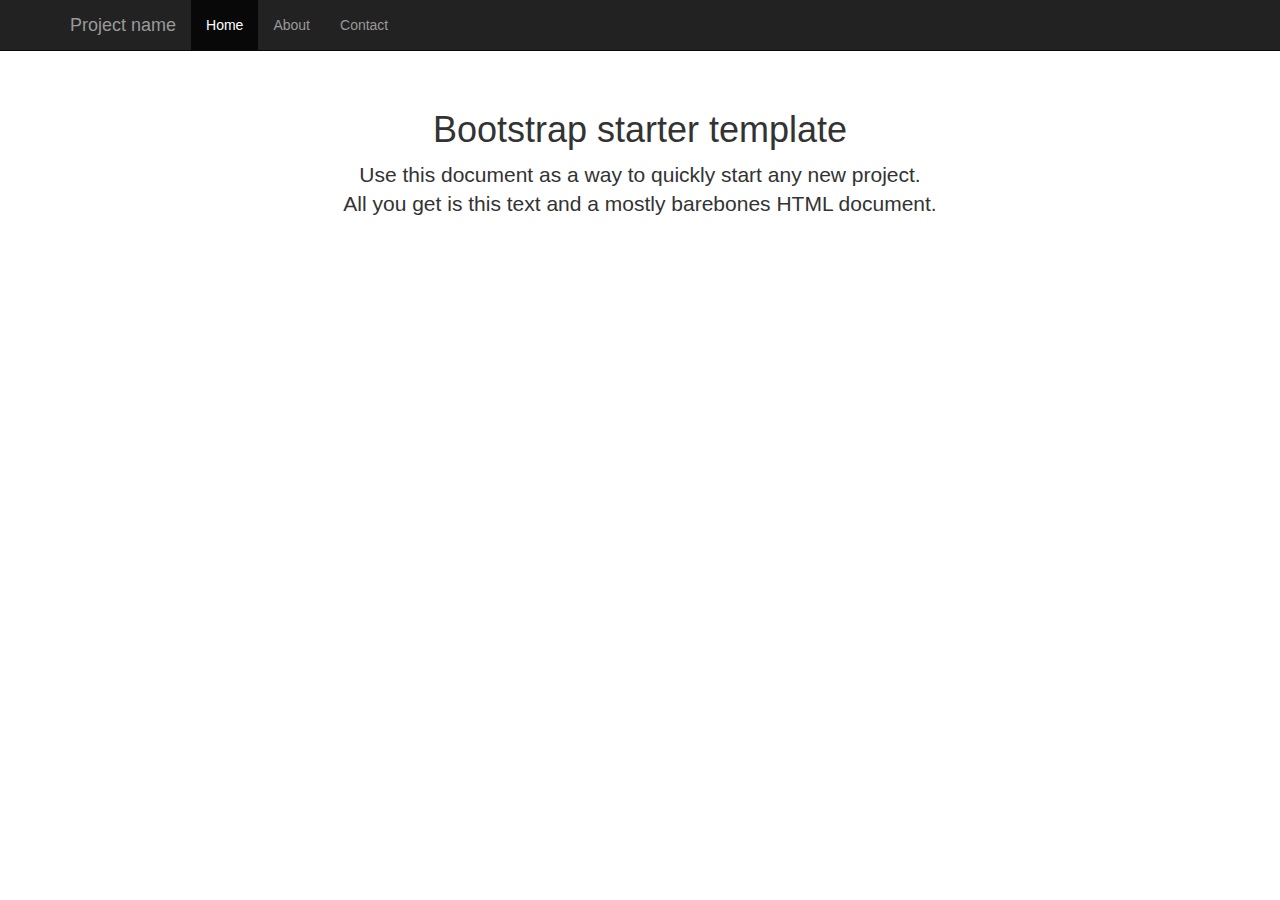
<file: libs/bootstrap-3.0.0/examples/starter-template/index.html>
<!DOCTYPE html>
<html lang="en">
  <head>
    <meta charset="utf-8">
    <meta name="viewport" content="width=device-width, initial-scale=1.0">
    <meta name="description" content="">
    <meta name="author" content="">
    <link rel="shortcut icon" href="../../assets/ico/favicon.png">

    <title>Starter Template for Bootstrap</title>

    <!-- Bootstrap core CSS -->
    <link href="../../dist/css/bootstrap.css" rel="stylesheet">

    <!-- Custom styles for this template -->
    <link href="starter-template.css" rel="stylesheet">

    <!-- HTML5 shim and Respond.js IE8 support of HTML5 elements and media queries -->
    <!--[if lt IE 9]>
      <script src="../../assets/js/html5shiv.js"></script>
      <script src="../../assets/js/respond.min.js"></script>
    <![endif]-->
  </head>

  <body>

    <div class="navbar navbar-inverse navbar-fixed-top">
      <div class="container">
        <div class="navbar-header">
          <button type="button" class="navbar-toggle" data-toggle="collapse" data-target=".navbar-collapse">
            <span class="icon-bar"></span>
            <span class="icon-bar"></span>
            <span class="icon-bar"></span>
          </button>
          <a class="navbar-brand" href="#">Project name</a>
        </div>
        <div class="collapse navbar-collapse">
          <ul class="nav navbar-nav">
            <li class="active"><a href="#">Home</a></li>
            <li><a href="#about">About</a></li>
            <li><a href="#contact">Contact</a></li>
          </ul>
        </div><!--/.nav-collapse -->
      </div>
    </div>

    <div class="container">

      <div class="starter-template">
        <h1>Bootstrap starter template</h1>
        <p class="lead">Use this document as a way to quickly start any new project.<br> All you get is this text and a mostly barebones HTML document.</p>
      </div>

    </div><!-- /.container -->


    <!-- Bootstrap core JavaScript
    ================================================== -->
    <!-- Placed at the end of the document so the pages load faster -->
    <script src="../../assets/js/jquery.js"></script>
    <script src="../../dist/js/bootstrap.min.js"></script>
  </body>
</html>
</file>
<file: libs/bootstrap-3.0.0/examples/grid/grid.css>
.container {
  padding-left: 15px;
  padding-right: 15px;
}

h4 {
  margin-top: 25px;
}
.row {
  margin-bottom: 20px;
}
.row .row {
  margin-top: 10px;
  margin-bottom: 0;
}
[class*="col-"] {
  padding-top: 15px;
  padding-bottom: 15px;
  background-color: #eee;
  border: 1px solid #ddd;
  background-color: rgba(86,61,124,.15);
  border: 1px solid rgba(86,61,124,.2);
}

hr {
  margin-top: 40px;
  margin-bottom: 40px;
}
</file>
<file: libs/bootstrap-3.0.0/examples/jumbotron-narrow/jumbotron-narrow.css>
/* Space out content a bit */
body {
  padding-top: 20px;
  padding-bottom: 20px;
}

/* Everything but the jumbotron gets side spacing for mobile first views */
.header,
.marketing,
.footer {
  padding-left: 15px;
  padding-right: 15px;
}

/* Custom page header */
.header {
  border-bottom: 1px solid #e5e5e5;
}
/* Make the masthead heading the same height as the navigation */
.header h3 {
  margin-top: 0;
  margin-bottom: 0;
  line-height: 40px;
  padding-bottom: 19px;
}

/* Custom page footer */
.footer {
  padding-top: 19px;
  color: #777;
  border-top: 1px solid #e5e5e5;
}

/* Customize container */
@media (min-width: 768px) {
  .container {
    max-width: 730px;
  }
}
.container-narrow > hr {
  margin: 30px 0;
}

/* Main marketing message and sign up button */
.jumbotron {
  text-align: center;
  border-bottom: 1px solid #e5e5e5;
}
.jumbotron .btn {
  font-size: 21px;
  padding: 14px 24px;
}

/* Supporting marketing content */
.marketing {
  margin: 40px 0;
}
.marketing p + h4 {
  margin-top: 28px;
}

/* Responsive: Portrait tablets and up */
@media screen and (min-width: 768px) {
  /* Remove the padding we set earlier */
  .header,
  .marketing,
  .footer {
    padding-left: 0;
    padding-right: 0;
  }
  /* Space out the masthead */
  .header {
    margin-bottom: 30px;
  }
  /* Remove the bottom border on the jumbotron for visual effect */
  .jumbotron {
    border-bottom: 0;
  }
}
</file>
<file: libs/bootstrap-3.0.0/examples/jumbotron/jumbotron.css>
/* Move down content because we have a fixed navbar that is 50px tall */
body {
  padding-top: 50px;
  padding-bottom: 20px;
}
</file>
<file: libs/bootstrap-3.0.0/examples/justified-nav/justified-nav.css>
body {
  padding-top: 20px;
}

.footer {
  border-top: 1px solid #eee;
  margin-top: 40px;
  padding-top: 40px;
  padding-bottom: 40px;
}

/* Main marketing message and sign up button */
.jumbotron {
  text-align: center;
  background-color: transparent;
}
.jumbotron .btn {
  font-size: 21px;
  padding: 14px 24px;
}

/* Customize the nav-justified links to be fill the entire space of the .navbar */

.nav-justified {
  background-color: #eee;
  border-radius: 5px;
  border: 1px solid #ccc;
}
.nav-justified > li > a {
  padding-top: 15px;
  padding-bottom: 15px;
  color: #777;
  font-weight: bold;
  text-align: center;
  border-bottom: 1px solid #d5d5d5;
  background-color: #e5e5e5; /* Old browsers */
  background-repeat: repeat-x; /* Repeat the gradient */
  background-image: -moz-linear-gradient(top, #f5f5f5 0%, #e5e5e5 100%); /* FF3.6+ */
  background-image: -webkit-gradient(linear, left top, left bottom, color-stop(0%,#f5f5f5), color-stop(100%,#e5e5e5)); /* Chrome,Safari4+ */
  background-image: -webkit-linear-gradient(top, #f5f5f5 0%,#e5e5e5 100%); /* Chrome 10+,Safari 5.1+ */
  background-image: -ms-linear-gradient(top, #f5f5f5 0%,#e5e5e5 100%); /* IE10+ */
  background-image: -o-linear-gradient(top, #f5f5f5 0%,#e5e5e5 100%); /* Opera 11.10+ */
  filter: progid:DXImageTransform.Microsoft.gradient( startColorstr='#f5f5f5', endColorstr='#e5e5e5',GradientType=0 ); /* IE6-9 */
  background-image: linear-gradient(top, #f5f5f5 0%,#e5e5e5 100%); /* W3C */
}
.nav-justified > .active > a,
.nav-justified > .active > a:hover,
.nav-justified > .active > a:focus {
  background-color: #ddd;
  background-image: none;
  box-shadow: inset 0 3px 7px rgba(0,0,0,.15);
}
.nav-justified > li:first-child > a {
  border-radius: 5px 5px 0 0;
}
.nav-justified > li:last-child > a {
  border-bottom: 0;
  border-radius: 0 0 5px 5px;
}

@media (min-width: 768px) {
  .nav-justified {
    max-height: 52px;
  }
  .nav-justified > li > a {
    border-left: 1px solid #fff;
    border-right: 1px solid #d5d5d5;
  }
  .nav-justified > li:first-child > a {
    border-left: 0;
    border-radius: 5px 0 0 5px;
  }
  .nav-justified > li:last-child > a {
    border-radius: 0 5px 5px 0;
    border-right: 0;
  }
}

/* Responsive: Portrait tablets and up */
@media screen and (min-width: 768px) {
  /* Remove the padding we set earlier */
  .masthead,
  .marketing,
  .footer {
    padding-left: 0;
    padding-right: 0;
  }
}
</file>
<file: libs/bootstrap-3.0.0/examples/navbar-fixed-top/navbar-fixed-top.css>
body {
  min-height: 2000px;
  padding-top: 70px;
}
</file>
<file: libs/bootstrap-3.0.0/examples/navbar-static-top/navbar-static-top.css>
body {
  min-height: 2000px;
}

.navbar-static-top {
  margin-bottom: 19px;
}
</file>
<file: libs/bootstrap-3.0.0/examples/navbar/navbar.css>
body {
padding: 30px;
}

.navbar {
margin-bottom: 30px;
}
</file>
<file: libs/bootstrap-3.0.0/examples/non-responsive/non-responsive.css>
/* Template-specific stuff
 *
 * Customizations just for the template—these are not necessary for anything
 * with disabling the responsiveness.
 */

/* Account for fixed navbar */
body {
  padding-top: 70px;
  padding-bottom: 30px;
}

/* Finesse the page header spacing */
.page-header {
  margin-bottom: 30px;
}
.page-header .lead {
  margin-bottom: 10px;
}


/* Non-responsive overrides
 *
 * Utilitze the following CSS to disable the responsive-ness of the container,
 * grid system, and navbar.
 */

/* Reset the container */
.container {
  max-width: none !important;
  width: 970px;
}

/* Demonstrate the grids */
.col-xs-4 {
  padding-top: 15px;
  padding-bottom: 15px;
  background-color: #eee;
  border: 1px solid #ddd;
  background-color: rgba(86,61,124,.15);
  border: 1px solid rgba(86,61,124,.2);
}

.container .navbar-header,
.container .navbar-collapse {
  margin-right: 0;
  margin-left: 0;
}

/* Always float the navbar header */
.navbar-header {
  float: left;
}

/* Undo the collapsing navbar */
.navbar-collapse {
  display: block !important;
  height: auto !important;
  padding-bottom: 0;
  overflow: visible !important;
}

.navbar-toggle {
  display: none;
}

.navbar-brand {
  margin-left: -15px;
}

/* Always apply the floated nav */
.navbar-nav {
  float: left;
  margin: 0;
}
.navbar-nav > li {
  float: left;
}
.navbar-nav > li > a {
  padding: 15px;
}

/* Redeclare since we override the float above */
.navbar-nav.navbar-right {
  float: right;
}

/* Undo custom dropdowns */
.navbar .open .dropdown-menu {
  position: absolute;
  float: left;
  background-color: #fff;
  border: 1px solid #cccccc;
  border: 1px solid rgba(0, 0, 0, 0.15);
  border-width: 0 1px 1px;
  border-radius: 0 0 4px 4px;
  -webkit-box-shadow: 0 6px 12px rgba(0, 0, 0, 0.175);
          box-shadow: 0 6px 12px rgba(0, 0, 0, 0.175);
}
.navbar .open .dropdown-menu > li > a {
  color: #333;
}
.navbar .open .dropdown-menu > li > a:hover,
.navbar .open .dropdown-menu > li > a:focus,
.navbar .open .dropdown-menu > .active > a,
.navbar .open .dropdown-menu > .active > a:hover,
.navbar .open .dropdown-menu > .active > a:focus {
  color: #fff !important;
  background-color: #428bca !important;
}
.navbar .open .dropdown-menu > .disabled > a,
.navbar .open .dropdown-menu > .disabled > a:hover,
.navbar .open .dropdown-menu > .disabled > a:focus {
  color: #999 !important;
  background-color: transparent !important;
}
</file>
<file: libs/bootstrap-3.0.0/examples/offcanvas/offcanvas.css>
/*
 * Style twaks
 * --------------------------------------------------
 */
body {
  padding-top: 70px;
}
footer {
  padding-left: 15px;
  padding-right: 15px;
}

/*
 * Off Canvas
 * --------------------------------------------------
 */
@media screen and (max-width: 768px) {
  .row-offcanvas {
    position: relative;
    -webkit-transition: all 0.25s ease-out;
    -moz-transition: all 0.25s ease-out;
    transition: all 0.25s ease-out;
  }

  .row-offcanvas-right
  .sidebar-offcanvas {
    right: -50%; /* 6 columns */
  }

  .row-offcanvas-left
  .sidebar-offcanvas {
    left: -50%; /* 6 columns */
  }

  .row-offcanvas-right.active {
    right: 50%; /* 6 columns */
  }

  .row-offcanvas-left.active {
    left: 50%; /* 6 columns */
  }

  .sidebar-offcanvas {
    position: absolute;
    top: 0;
    width: 50%; /* 6 columns */
  }
}
</file>
<file: libs/bootstrap-3.0.0/examples/signin/signin.css>
body {
  padding-top: 40px;
  padding-bottom: 40px;
  background-color: #eee;
}

.form-signin {
  max-width: 330px;
  padding: 15px;
  margin: 0 auto;
}
.form-signin .form-signin-heading,
.form-signin .checkbox {
  margin-bottom: 10px;
}
.form-signin .checkbox {
  font-weight: normal;
}
.form-signin .form-control {
  position: relative;
  font-size: 16px;
  height: auto;
  padding: 10px;
  -webkit-box-sizing: border-box;
     -moz-box-sizing: border-box;
          box-sizing: border-box;
}
.form-signin .form-control:focus {
  z-index: 2;
}
.form-signin input[type="text"] {
  margin-bottom: -1px;
  border-bottom-left-radius: 0;
  border-bottom-right-radius: 0;
}
.form-signin input[type="password"] {
  margin-bottom: 10px;
  border-top-left-radius: 0;
  border-top-right-radius: 0;
}
</file>
<file: libs/bootstrap-3.0.0/examples/starter-template/starter-template.css>
body {
  padding-top: 50px;
}
.starter-template {
  padding: 40px 15px;
  text-align: center;
}
</file>
